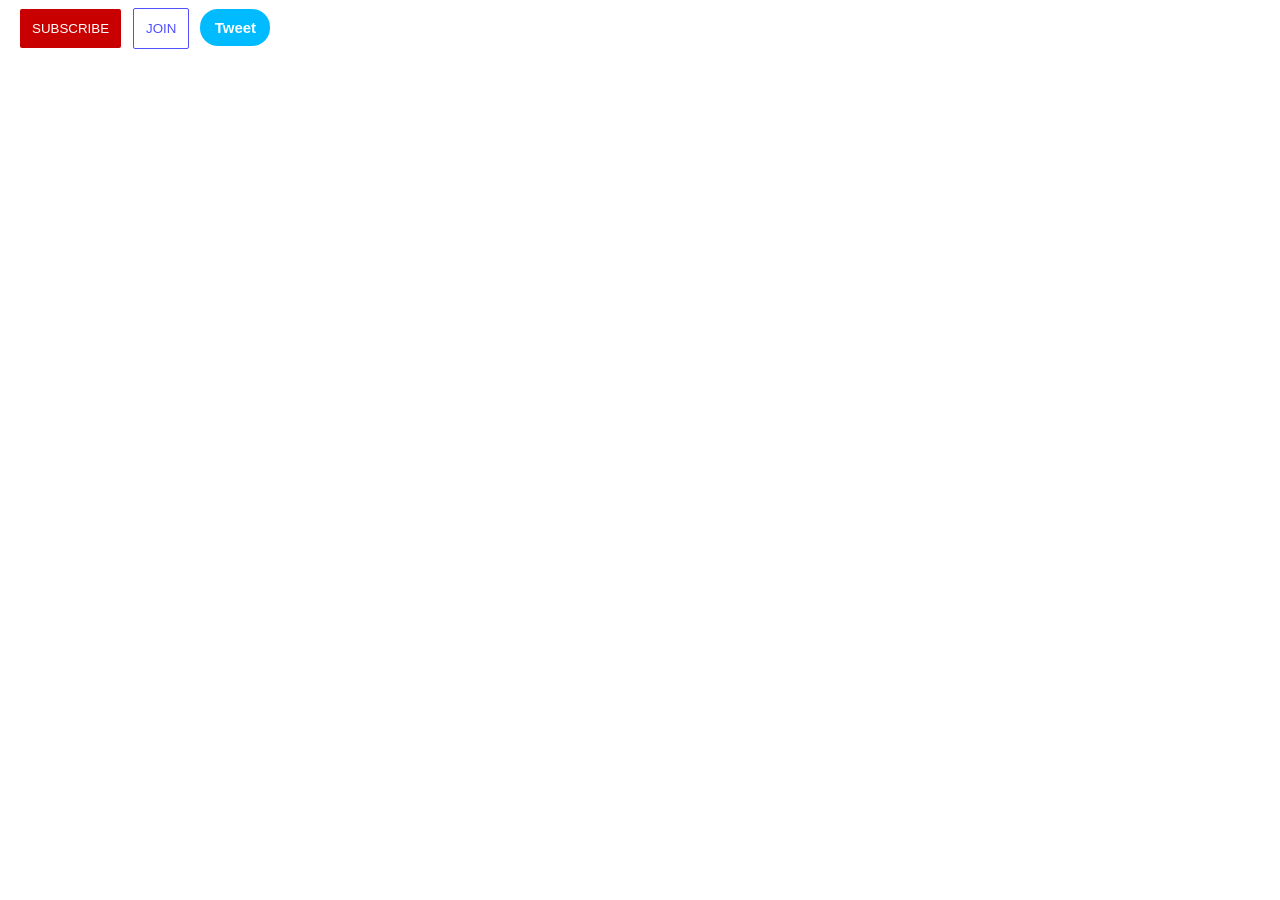
<file: PRACTICE/index.html>
<!DOCTYPE html>
<html lang="en">

<head>
  <meta charset="UTF-8">
  <meta name="viewport" content="width=device-width, initial-scale=1.0">
  <title>Document</title>
</head>

<body>
  <style>
    .subscribe-btn {
      background-color: rgb(200, 0, 0);
      color: white;
      border: none;
      padding: 12px 12px;
      border-radius: 2px;
      cursor: pointer;
      margin-left: 12px;
      margin-right: 8px;
      transition: opacity 0.15s;
    }

    .subscribe-btn:hover {
      opacity: 0.6;
    }

    .subscribe-btn:active {
      opacity: 0.5;
    }

    .join-btn {
      background-color: white;
      border-width: 1px;
      border-style: solid;
      border-color: rgb(80, 80, 255);
      border-radius: 2px;
      padding: 12px;
      color: rgb(80, 80, 255);
      cursor: pointer;
      transition: background-color 0.15s, color 0.15s;
    }

    .join-btn:hover {
      background-color: rgb(80, 80, 255);
      color: white;
    }

    .join-btn:active {
      opacity: 0.5;
    }

    .tweet-btn {
      background-color: rgb(0, 187, 255);
      color: white;
      border: none;
      border-radius: 18px;
      height: 37px;
      width: 70px;
      font-weight: bold;
      font-size: 15px;
      cursor: pointer;
      margin-left: 7px;
      transition: box-shadow 0.15s;
    }

    .tweet-btn:hover {
      box-shadow: 5px 5px 10px rgba(0, 0, 0, 0.15);
    }
  </style>

  <button class="subscribe-btn">SUBSCRIBE</button>
  <button class="join-btn">JOIN</button>
  <button class="tweet-btn">Tweet</button>
</body>

</html>
</file>
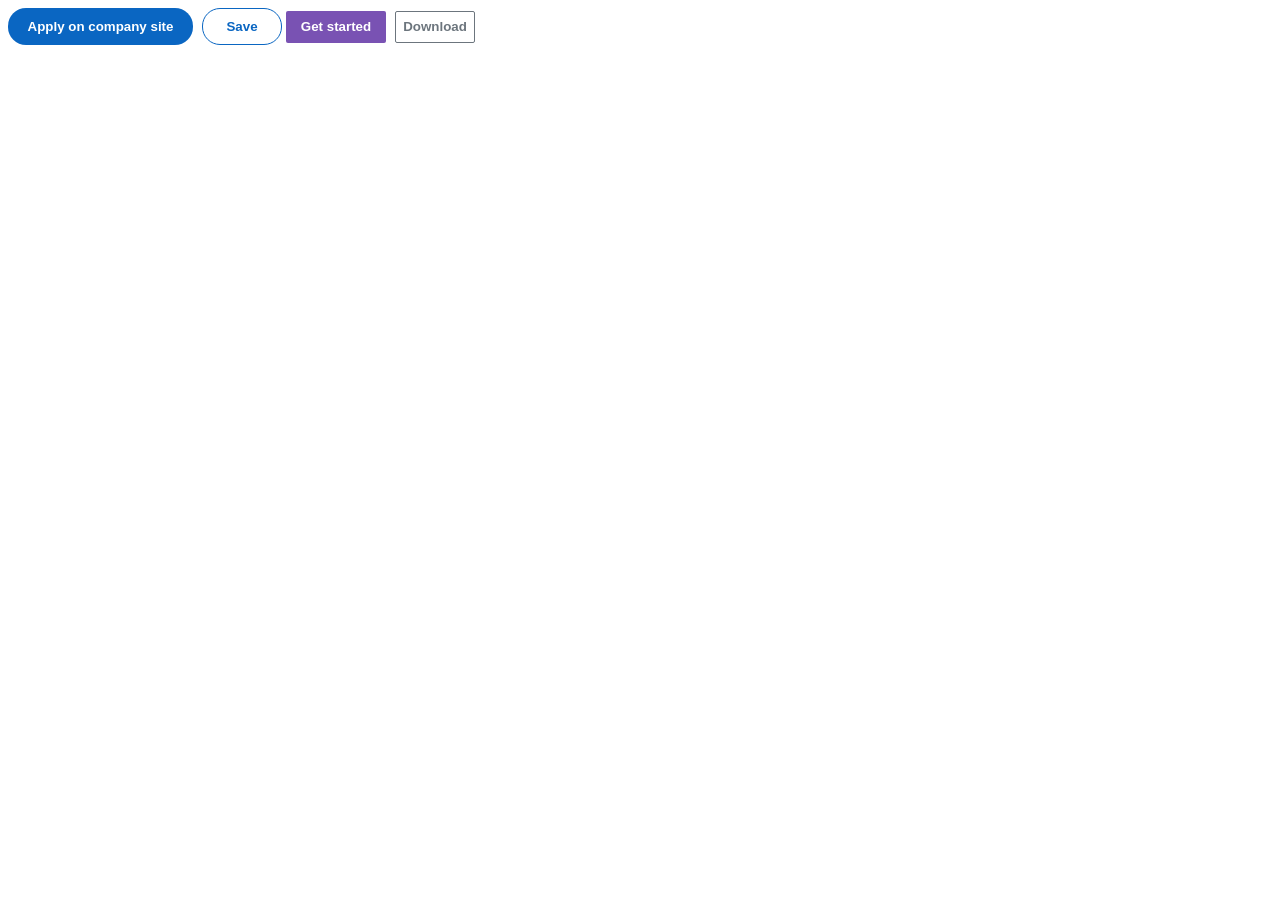
<file: PRACTICE/practice.html>
<!DOCTYPE html>
<html lang="en">

<head>
  <meta charset="UTF-8">
  <meta name="viewport" content="width=device-width, initial-scale=1.0">
  <title>Document</title>
</head>

<body>
  <style>
    .apply-btn {
      background-color: rgb(10, 102, 194);
      border-radius: 18px;
      border: none;
      width: 185px;
      height: 37px;
      color: white;
      font-weight: bold;
      margin-right: 5px;
      margin-bottom: 7px;
      cursor: pointer;
      transition: background-color 0.15s
    }

    .apply-btn:hover {
      background-color: rgb(7, 74, 140);
    }

    .save-btn {
      background-color: white;
      border-color: rgb(10, 102, 194);
      border-width: 1px;
      border-style: solid;
      border-radius: 18px;
      height: 37px;
      width: 80px;
      font-weight: bold;
      color: rgb(10, 102, 194);
      transition: background-color 0.15s, border-width 0.15s;
    }

    .save-btn:hover {
      background-color: rgb(216, 235, 255);
      border-width: 2px;
    }

    .start-btn {
      background-color: rgb(121, 82, 179);
      border: none;
      border-radius: 2px;
      color: white;
      font-weight: bold;
      height: 32px;
      width: 100px;
      transition: background-color 0.15s;
    }

    .start-btn:hover {
      background-color: rgb(110, 52, 196);
    }

    .download-btn {
      background-color: white;
      border-color: rgb(108, 117, 125);
      border-width: 1px;
      border-style: solid;
      border-radius: 2px;
      height: 32px;
      width: 80px;
      color: rgb(108, 117, 125);
      font-weight: bold;
      margin-left: 5px;
      transition: background-color 0.15s;
    }

    .download-btn:hover {
      background-color: rgb(108, 117, 125);
      color: white;
    }
  </style>
  <!-- Practice - 1 -->
  <button class="apply-btn">Apply on company site</button>
  <button class="save-btn">Save</button>
  <!-- Practice - 2 -->
  <button class="start-btn">Get started</button>
  <button class="download-btn">Download</button>
</body>

</html>
</file>
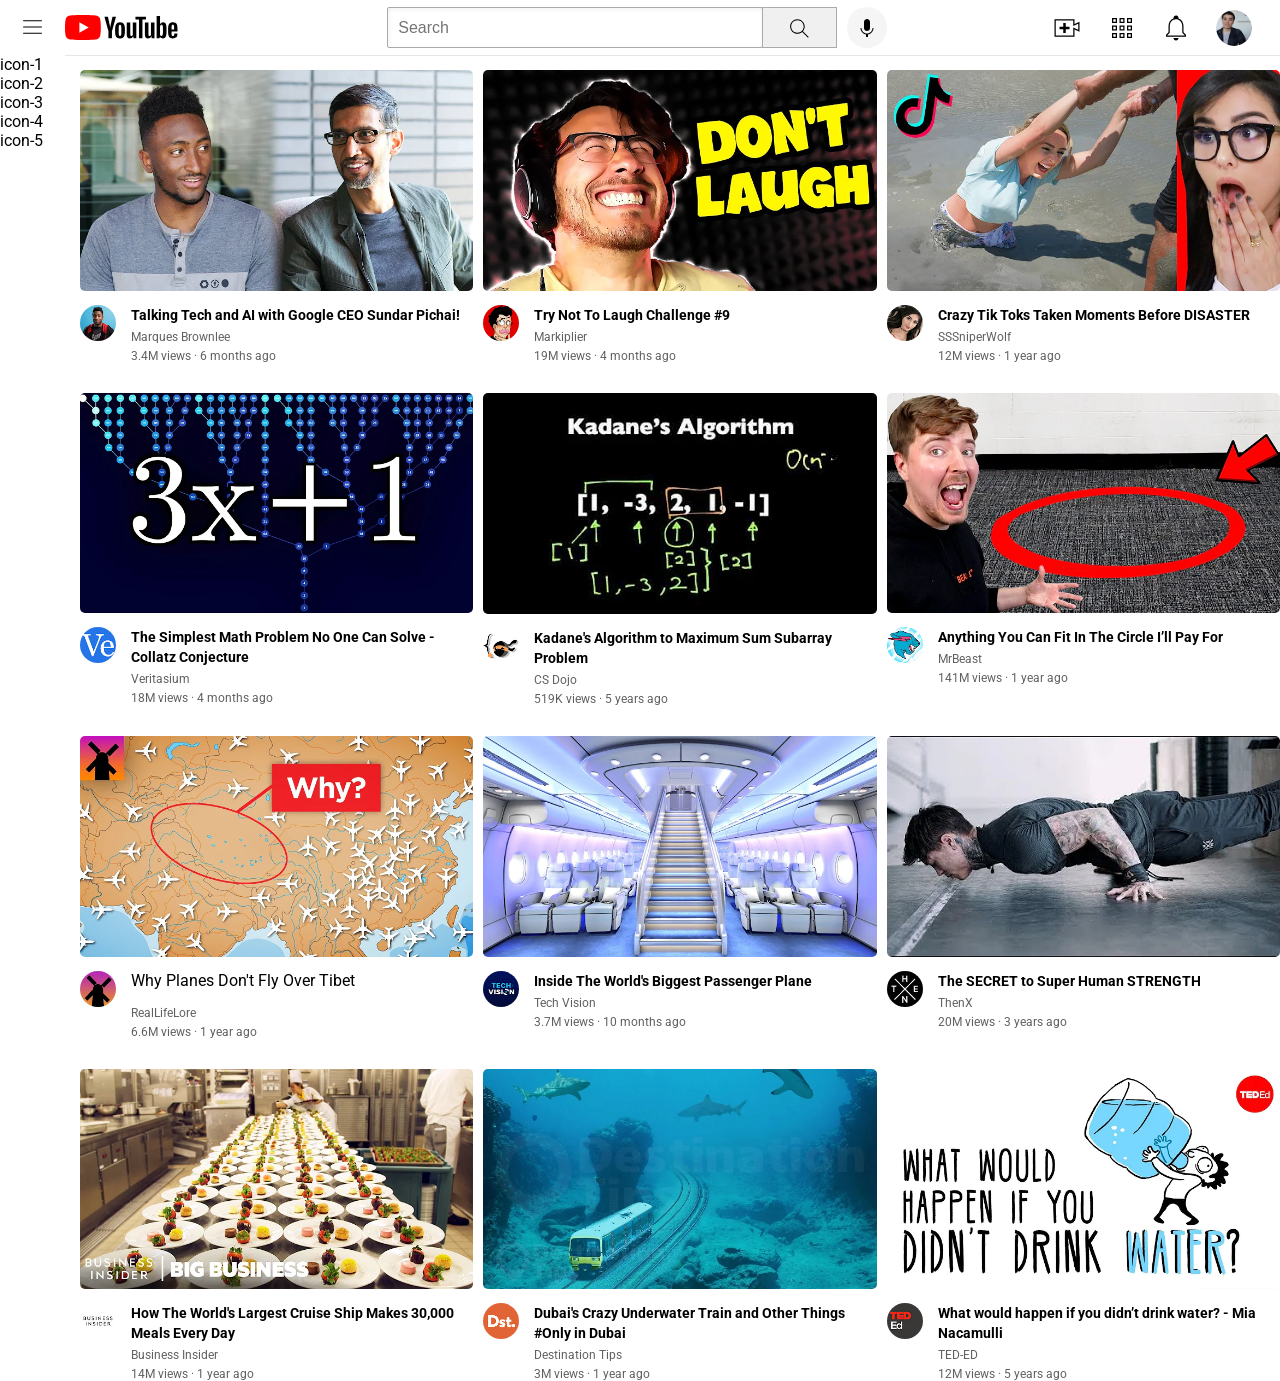
<file: HTML+CSS/demos/youtube-demo.html>
<!DOCTYPE html>
<html>

<head>
  <title>YouTube - Demo</title>

  <link rel="preconnect" href="https://fonts.googleapis.com">
  <link rel="preconnect" href="https://fonts.gstatic.com" crossorigin>
  <link href="https://fonts.googleapis.com/css2?family=Roboto:ital,wght@0,100..900;1,100..900&display=swap"
    rel="stylesheet">

  <link rel="stylesheet" href="./styles/general.css">
  <link rel="stylesheet" href="./styles/header.css">
  <link rel="stylesheet" href="./styles/video.css">
  <link rel="stylesheet" href="./styles/sidebar.css">
</head>

<body>
  <div class="header">
    <div class="left-sec">
      <img class="hamburger-menu" src="./icons/hamburger-menu.svg" alt="hamburger-menu">
      <img class="youtube-logo" src="./icons/youtube-logo.svg" alt="youtube-logo">
    </div>

    <div class="middle-sec">
      <input class="search-bar" type="text" placeholder="Search">
      <button class="search-btn">
        <img class="search-icon" src="./icons/search.svg" alt="search-icon">
      </button>
      <button class="voice-search-btn">
        <img class="voice-search-icon" src="./icons/voice-search-icon.svg" alt="voice-search-icon">
      </button>
    </div>

    <div class="right-sec">
      <img class="upload-videos" src="./icons/upload.svg" alt="upload-videos">
      <img class="youtube-apps" src="./icons/youtube-apps.svg" alt="youtube-apps">
      <img class="notifications" src="./icons/notifications.svg" alt="notifications">
      <img class="my-channel" src="./icons/my-channel.jpeg" alt="my-channel">
    </div>
  </div>

  <div class="sidebar">
    <div>icon-1</div>
    <div>icon-2</div>
    <div>icon-3</div>
    <div>icon-4</div>
    <div>icon-5</div>
  </div>

  <div class="yt-main-grid">

    <div class="yt-main">
      <div class="vid-thumb">
        <img class="thumb-img" src="./thumbnails/thumbnail-01.webp" alt="thumbnail-01">
      </div>

      <div class="vid-info-grid">
        <div class="vid-prof">
          <img class="vid-prof-img" src="./profiles/channel-01.jpeg" alt="profile-01">
        </div>
        <div class="vid-desc">
          <p class="vid-title">Talking Tech and AI with Google CEO Sundar Pichai!</p>
          <p class="vid-author">Marques Brownlee</p>
          <p class="vid-stats">3.4M views &#183; 6 months ago</p>
        </div>
      </div>
    </div>

    <div class="yt-main">
      <div class="vid-thumb">
        <img class="thumb-img" src="./thumbnails/thumbnail-02.webp" alt="thumbnail-01">
      </div>

      <div class="vid-info-grid">
        <div class="vid-prof">
          <img class="vid-prof-img" src="./profiles/channel-02.jpeg" alt="profile-01">
        </div>
        <div class="vid-desc">
          <p class="vid-title">Try Not To Laugh Challenge #9</p>
          <p class="vid-author">Markiplier</p>
          <p class="vid-stats">19M views &#183; 4 months ago</p>
        </div>
      </div>
    </div>

    <div class="yt-main">
      <div class="vid-thumb">
        <img class="thumb-img" src="./thumbnails/thumbnail-03.webp" alt="thumbnail-01">
      </div>

      <div class="vid-info-grid">
        <div class="vid-prof">
          <img class="vid-prof-img" src="./profiles/channel-03.jpeg" alt="profile-01">
        </div>
        <div class="vid-desc">
          <p class="vid-title">Crazy Tik Toks Taken Moments Before DISASTER</p>
          <p class="vid-author">SSSniperWolf</p>
          <p class="vid-stats">12M views &#183; 1 year ago</p>
        </div>
      </div>
    </div>

    <div class="yt-main">
      <div class="vid-thumb">
        <img class="thumb-img" src="./thumbnails/thumbnail-04.webp" alt="thumbnail-01">
      </div>

      <div class="vid-info-grid">
        <div class="vid-prof">
          <img class="vid-prof-img" src="./profiles/channel-04.jpeg" alt="profile-01">
        </div>
        <div class="vid-desc">
          <p class="vid-title">The Simplest Math Problem No One Can Solve - Collatz Conjecture</p>
          <p class="vid-author">Veritasium</p>
          <p class="vid-stats">18M views &#183; 4 months ago</p>
        </div>
      </div>
    </div>

    <div class="yt-main">
      <div class="vid-thumb">
        <img class="thumb-img" src="./thumbnails/thumbnail-05.webp" alt="thumbnail-01">
      </div>

      <div class="vid-info-grid">
        <div class="vid-prof">
          <img class="vid-prof-img" src="./profiles/channel-05.jpeg" alt="profile-01">
        </div>
        <div class="vid-desc">
          <p class="vid-title">Kadane's Algorithm to Maximum Sum Subarray Problem</p>
          <p class="vid-author">CS Dojo</p>
          <p class="vid-stats">519K views &#183; 5 years ago</p>
        </div>
      </div>
    </div>


    <div class="yt-main">
      <div class="vid-thumb">
        <img class="thumb-img" src="./thumbnails/thumbnail-06.webp" alt="thumbnail-01">
      </div>

      <div class="vid-info-grid">
        <div class="vid-prof">
          <img class="vid-prof-img" src="./profiles/channel-06.jpeg" alt="profile-01">
        </div>
        <div class="vid-desc">
          <p class="vid-title">Anything You Can Fit In The Circle I’ll Pay For</p>
          <p class="vid-author">MrBeast</p>
          <p class="vid-stats">141M views &#183; 1 year ago</p>
        </div>
      </div>
    </div>

    <div class="yt-main">
      <div class="vid-thumb">
        <img class="thumb-img" src="./thumbnails/thumbnail-07.webp" alt="thumbnail-01">
      </div>

      <div class="vid-info-grid">
        <div class="vid-prof">
          <img class="vid-prof-img" src="./profiles/channel-07.jpeg" alt="profile-01">
        </div>
        <div class="vid-desc">Why Planes Don't Fly Over Tibet</p>
          <p class="vid-author">RealLifeLore</p>
          <p class="vid-stats">6.6M views &#183; 1 year ago</p>
        </div>
      </div>
    </div>

    <div class="yt-main">
      <div class="vid-thumb">
        <img class="thumb-img" src="./thumbnails/thumbnail-08.webp" alt="thumbnail-01">
      </div>

      <div class="vid-info-grid">
        <div class="vid-prof">
          <img class="vid-prof-img" src="./profiles/channel-08.jpeg" alt="profile-01">
        </div>
        <div class="vid-desc">
          <p class="vid-title">Inside The World's Biggest Passenger Plane</p>
          <p class="vid-author">Tech Vision</p>
          <p class="vid-stats">3.7M views &#183; 10 months ago</p>
        </div>
      </div>
    </div>

    <div class="yt-main">
      <div class="vid-thumb">
        <img class="thumb-img" src="./thumbnails/thumbnail-09.webp" alt="thumbnail-01">
      </div>

      <div class="vid-info-grid">
        <div class="vid-prof">
          <img class="vid-prof-img" src="./profiles/channel-09.jpeg" alt="profile-01">
        </div>
        <div class="vid-desc">
          <p class="vid-title">The SECRET to Super Human STRENGTH</p>
          <p class="vid-author">ThenX</p>
          <p class="vid-stats">20M views &#183; 3 years ago</p>
        </div>
      </div>
    </div>

    <div class="yt-main">
      <div class="vid-thumb">
        <img class="thumb-img" src="./thumbnails/thumbnail-10.webp" alt="thumbnail-01">
      </div>

      <div class="vid-info-grid">
        <div class="vid-prof">
          <img class="vid-prof-img" src="./profiles/channel-10.jpeg" alt="profile-01">
        </div>
        <div class="vid-desc">
          <p class="vid-title">How The World's Largest Cruise Ship Makes 30,000 Meals Every Day</p>
          <p class="vid-author">Business Insider</p>
          <p class="vid-stats">14M views &#183; 1 year ago</p>
        </div>
      </div>
    </div>

    <div class="yt-main">
      <div class="vid-thumb">
        <img class="thumb-img" src="./thumbnails/thumbnail-11.webp" alt="thumbnail-01">
      </div>

      <div class="vid-info-grid">
        <div class="vid-prof">
          <img class="vid-prof-img" src="./profiles/channel-11.jpeg" alt="profile-01">
        </div>
        <div class="vid-desc">
          <p class="vid-title">Dubai's Crazy Underwater Train and Other Things #Only in Dubai</p>
          <p class="vid-author">Destination Tips</p>
          <p class="vid-stats">3M views &#183; 1 year ago</p>
        </div>
      </div>
    </div>

    <div class="yt-main">
      <div class="vid-thumb">
        <img class="thumb-img" src="./thumbnails/thumbnail-12.webp" alt="thumbnail-01">
      </div>

      <div class="vid-info-grid">
        <div class="vid-prof">
          <img class="vid-prof-img" src="./profiles/channel-12.jpeg" alt="profile-01">
        </div>
        <div class="vid-desc">
          <p class="vid-title">What would happen if you didn’t drink water? - Mia Nacamulli</p>
          <p class="vid-author">TED-ED</p>
          <p class="vid-stats">12M views &#183; 5 years ago</p>
        </div>
      </div>
    </div>


  </div>
</body>

</html>
</file>
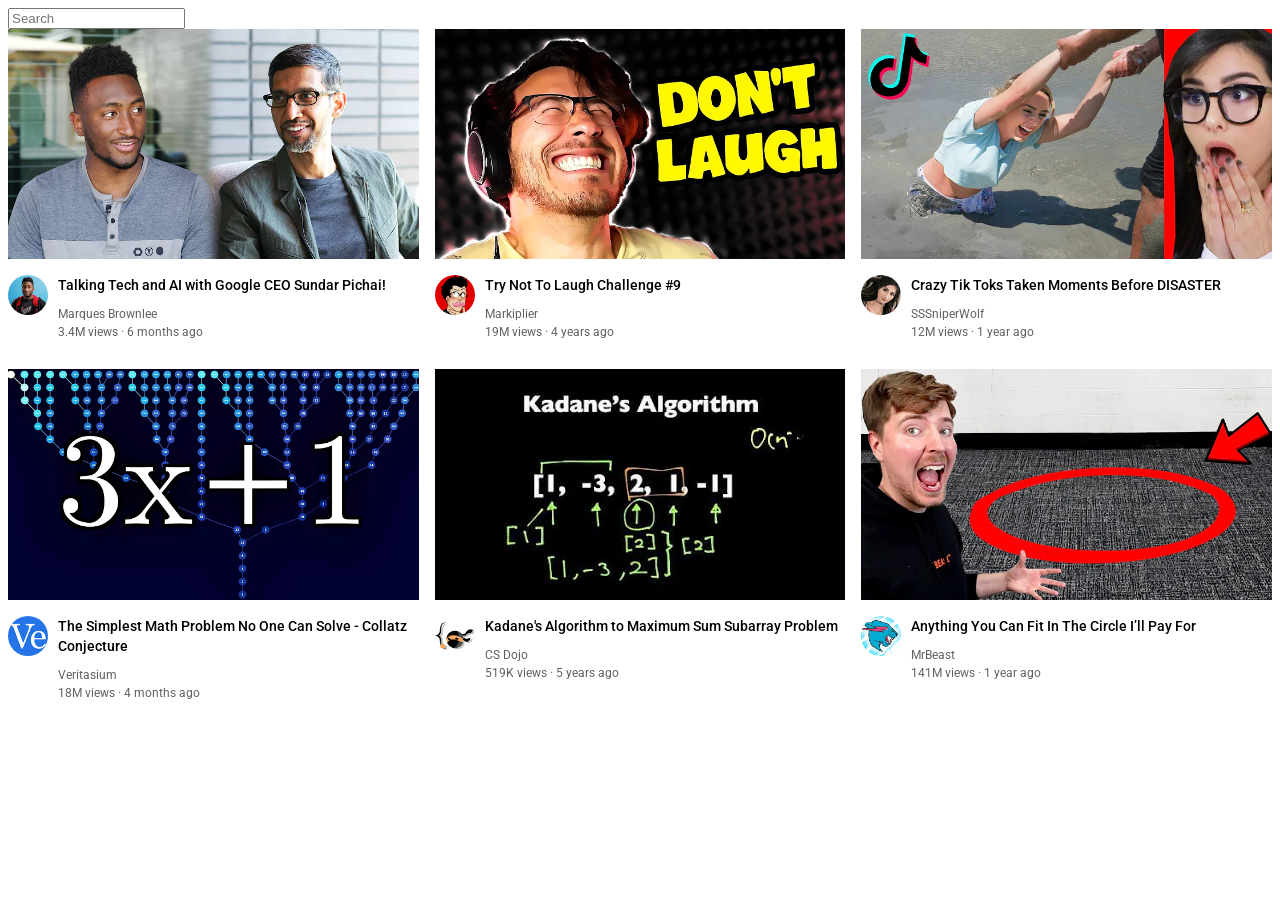
<file: HTML+CSS/demos/youtube.html>
<!DOCTYPE html>
<html>

<head>
  <title>YouTube.com Clone</title>

  <link rel="preconnect" href="https://fonts.googleapis.com">
  <link rel="preconnect" href="https://fonts.gstatic.com" crossorigin>
  <link href="https://fonts.googleapis.com/css2?family=Roboto:ital,wght@0,100..900;1,100..900&display=swap"
    rel="stylesheet">
  <style>
    p {
      font-family: Roboto, Arial;
      margin-top: 0;
      margin-bottom: 0;
    }

    .search-bar {
      display: block;
    }

    .video-grid {
      display: grid;
      grid-template-columns: 1fr 1fr 1fr;
      column-gap: 16px;
      row-gap: 30px;
    }

    .thumbnail-row {
      margin-bottom: 12px;
    }

    .thumbnail {
      width: 100%;
    }

    .video-info-grid {
      display: grid;
      grid-template-columns: 50px 1fr;
    }

    .profile-picture {
      width: 40px;
      border-radius: 50px;
    }

    .video-title {
      margin-top: 0;
      font-size: 14px;
      font-weight: 500;
      line-height: 20px;
      margin-bottom: 12px;
    }

    .video-author,
    .video-stats {
      font-size: 12px;
      color: rgb(96, 96, 96);
    }

    .video-author {
      margin-bottom: 4px;
    }
  </style>
</head>

<body>
  <div class="header">

  </div>
  <input class="search-bar" type="text" placeholder="Search">

  <div class="video-grid">

    <div class="video-preview">
      <div class="thumbnail-row">
        <img class="thumbnail" src="thumbnails/thumbnail-01.webp" alt="thumbnail-01">
      </div>
      <div class="video-info-grid">
        <div class="channel-picture">
          <img class="profile-picture" src="./profiles/channel-01.jpeg" alt="channel-01">
        </div>
        <div class="video-info">
          <p class="video-title">
            Talking Tech and AI with Google CEO Sundar Pichai!
          </p>
          <p class="video-author">
            Marques Brownlee
          </p>
          <p class="video-stats">
            3.4M views &#183; 6 months ago
          </p>
        </div>
      </div>
    </div>

    <div class="video-preview">
      <div class="thumbnail-row">
        <img class="thumbnail" src="thumbnails/thumbnail-02.webp">
      </div>
      <div class="video-info-grid">
        <div class="channel-picture">
          <img class="profile-picture" src="./profiles/channel-02.jpeg">
        </div>
        <div class="video-info">
          <p class="video-title">
            Try Not To Laugh Challenge #9
          </p>
          <p class="video-author">
            Markiplier
          </p>
          <p class="video-stats">
            19M views &#183; 4 years ago
          </p>
        </div>
      </div>
    </div>

    <div class="video-preview">
      <div class="thumbnail-row">
        <img class="thumbnail" src="thumbnails/thumbnail-03.webp">
      </div>
      <div class="video-info-grid">
        <div class="channel-picture">
          <img class="profile-picture" src="./profiles/channel-03.jpeg">
        </div>
        <div class="video-info">
          <p class="video-title">
            Crazy Tik Toks Taken Moments Before DISASTER
          </p>
          <p class="video-author">
            SSSniperWolf
          </p>
          <p class="video-stats">
            12M views &#183; 1 year ago
          </p>
        </div>
      </div>
    </div>

    <div class="video-preview">
      <div class="thumbnail-row">
        <img class="thumbnail" src="thumbnails/thumbnail-04.webp">
      </div>
      <div class="video-info-grid">
        <div class="channel-picture">
          <img class="profile-picture" src="./profiles/channel-04.jpeg">
        </div>
        <div class="video-info">
          <p class="video-title">
            The Simplest Math Problem No One Can Solve - Collatz Conjecture
          </p>
          <p class="video-author">
            Veritasium
          </p>
          <p class="video-stats">
            18M views &#183; 4 months ago
          </p>
        </div>
      </div>
    </div>

    <div class="video-preview">
      <div class="thumbnail-row">
        <img class="thumbnail" src="thumbnails/thumbnail-05.webp">
      </div>
      <div class="video-info-grid">
        <div class="channel-picture">
          <img class="profile-picture" src="./profiles/channel-05.jpeg">
        </div>
        <div class="video-info">
          <p class="video-title">
            Kadane's Algorithm to Maximum Sum Subarray Problem
          </p>
          <p class="video-author">
            CS Dojo
          </p>
          <p class="video-stats">
            519K views &#183; 5 years ago
          </p>
        </div>
      </div>
    </div>

    <div class="video-preview">
      <div class="thumbnail-row">
        <img class="thumbnail" src="thumbnails/thumbnail-06.webp">
      </div>
      <div class="video-info-grid">
        <div class="channel-picture">
          <img class="profile-picture" src="./profiles/channel-06.jpeg">
        </div>
        <div class="video-info">
          <p class="video-title">
            Anything You Can Fit In The Circle I’ll Pay For
          </p>
          <p class="video-author">
            MrBeast
          </p>
          <p class="video-stats">
            141M views &#183; 1 year ago
          </p>
        </div>
      </div>
    </div>
  </div>
</body>

</html>
</file>
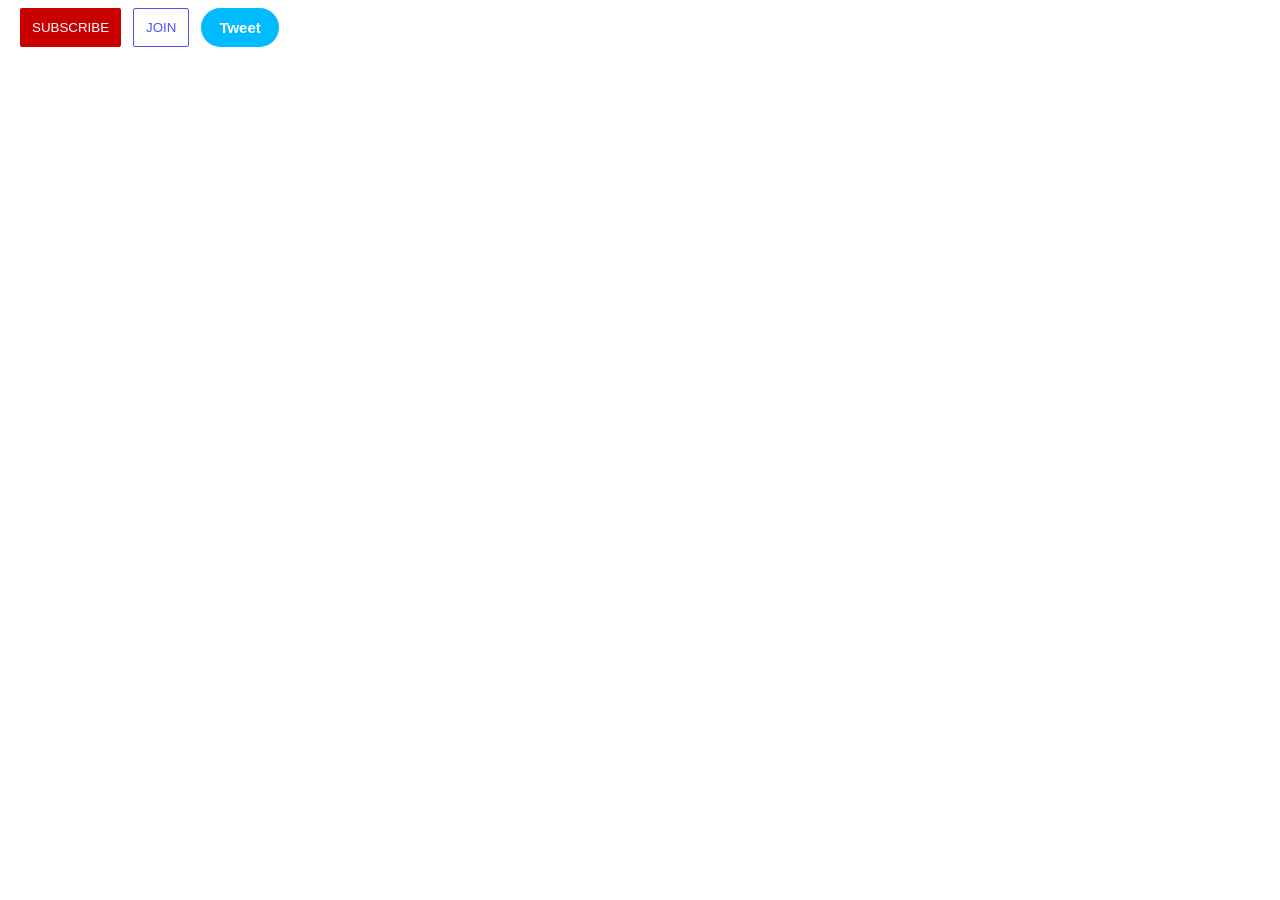
<file: HTML+CSS/LECTURE/buttons.html>
<!DOCTYPE html>
<html lang="en">

<head>
  <meta charset="UTF-8">
  <meta name="viewport" content="width=device-width, initial-scale=1.0">
  <title>Practice - Buttons</title>
  <link rel="stylesheet" href="styles/buttons.css">
</head>

<body>
  <button class="subscribe-btn">SUBSCRIBE</button>
  <button class="join-btn">JOIN</button>
  <button class="tweet-btn">Tweet</button>
</body>

</html>
</file>
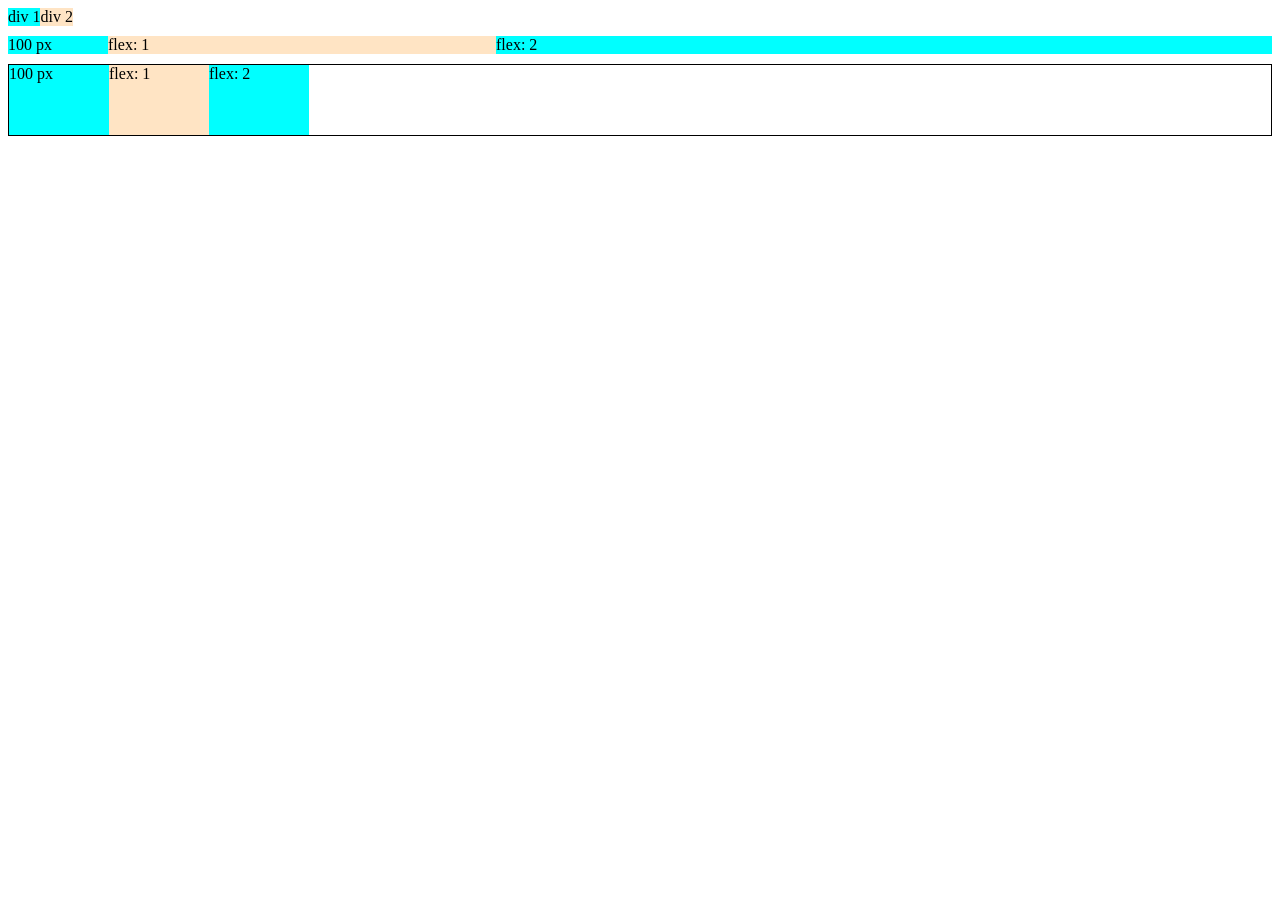
<file: HTML+CSS/LECTURE/css-flexbox.html>
<!DOCTYPE html>

<html>

<head>
  <title>
    CSS-Flexbox
  </title>

  <link rel="preconnect" href="https://fonts.googleapis.com">
  <link rel="preconnect" href="https://fonts.gstatic.com" crossorigin>
  <link href="https://fonts.googleapis.com/css2?family=Roboto:ital,wght@0,100..900;1,100..900&display=swap"
    rel="stylesheet">
</head>

<body>
  <div style="display: flex; flex-direction: row;">
    <div style="background-color: aqua;">div 1</div>
    <div style="background-color: bisque;">div 2</div>
  </div>

  <div style="display: flex; flex-direction: row; margin-top:10px;">
    <div style="background-color: aqua; width: 100px;">100 px</div>
    <div style="background-color: bisque; flex:1">flex: 1</div>
    <div style="background-color: aqua; flex:2">flex: 2</div>
  </div>

  <style>
    .main-div {
      display: flex;
      flex-direction: row;
      justify-content: left;

      border: 1px solid black;
      margin-top: 10px;

      height: 70px;
    }
  </style>
  <div class="main-div">
    <div style="background-color: aqua; width: 100px;">100 px</div>
    <div style="background-color: bisque; width: 100px;">flex: 1</div>
    <div style="background-color: aqua; width: 100px;">flex: 2</div>
  </div>

</body>

</html>
</file>
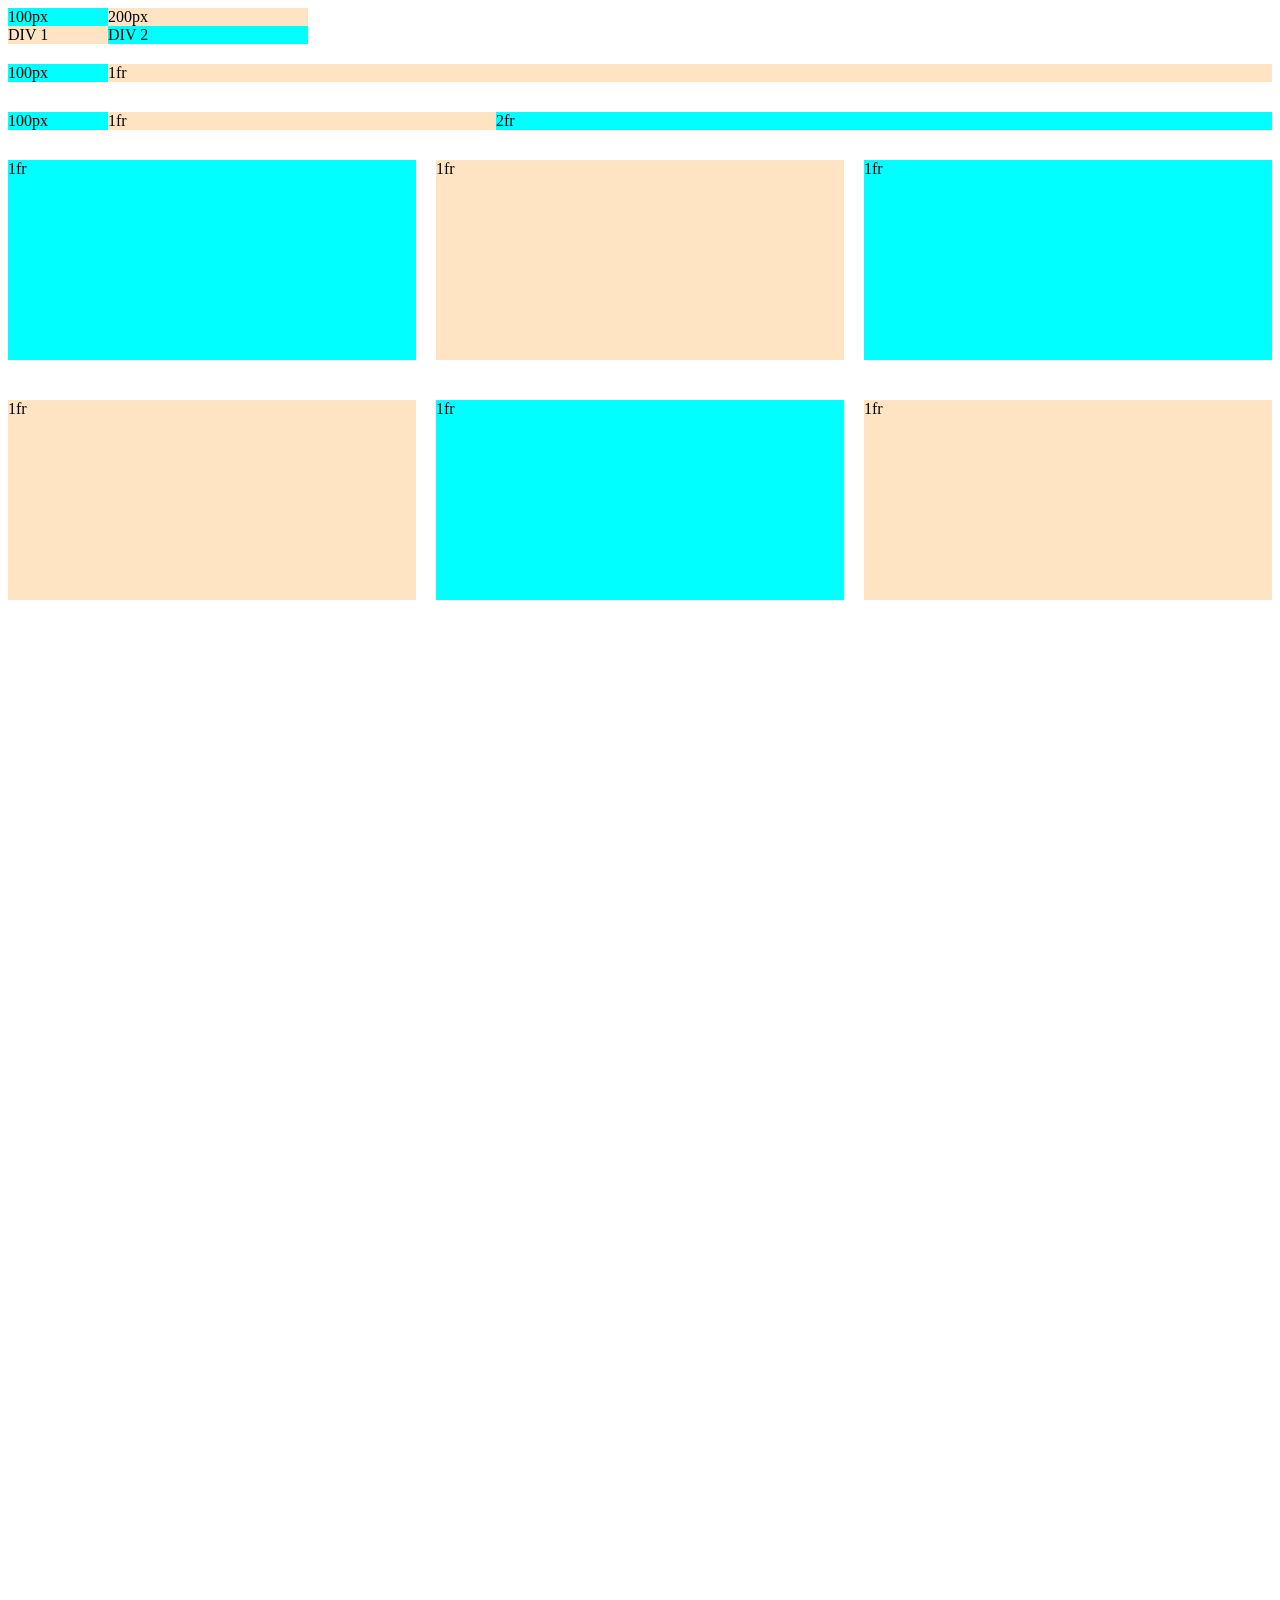
<file: HTML+CSS/LECTURE/css-grids.html>
<!DOCTYPE html>
<html>

<head>
  <title>CSS-Grid</title>
</head>

<body style="margin-bottom: 1000px;">
  <style></style>

  <div style="display: grid; grid-template-columns: 100px 200px; margin-bottom: 20px;">
    <div style="background-color: aqua;">100px</div>
    <div style="background-color: bisque;">200px</div>
    <div style="background-color: bisque;">DIV 1</div>
    <div style="background-color: aqua;">DIV 2</div>
  </div>

  <div style="display: grid; grid-template-columns: 100px 1fr; margin-bottom: 30px;">
    <div style="background-color: aqua;">100px</div>
    <div style="background-color: bisque;">1fr</div>
  </div>

  <div style="display: grid; grid-template-columns: 100px 1fr 2fr; margin-bottom: 30px;">
    <div style="background-color: aqua;">100px</div>
    <div style="background-color: bisque;">1fr</div>
    <div style="background-color: aqua;">2fr</div>
  </div>

  <div style="display: grid; grid-template-columns: 1fr 1fr 1fr; column-gap: 20px; row-gap: 40px;">
    <div style="background-color: aqua; height: 200px">1fr</div>
    <div style="background-color: bisque; height: 200px">1fr</div>
    <div style="background-color: aqua; height: 200px">1fr</div>
    <div style="background-color: bisque; height: 200px">1fr</div>
    <div style="background-color: aqua; height: 200px">1fr</div>
    <div style="background-color: bisque; height: 200px">1fr</div>
  </div>

</body>
</html>
</file>
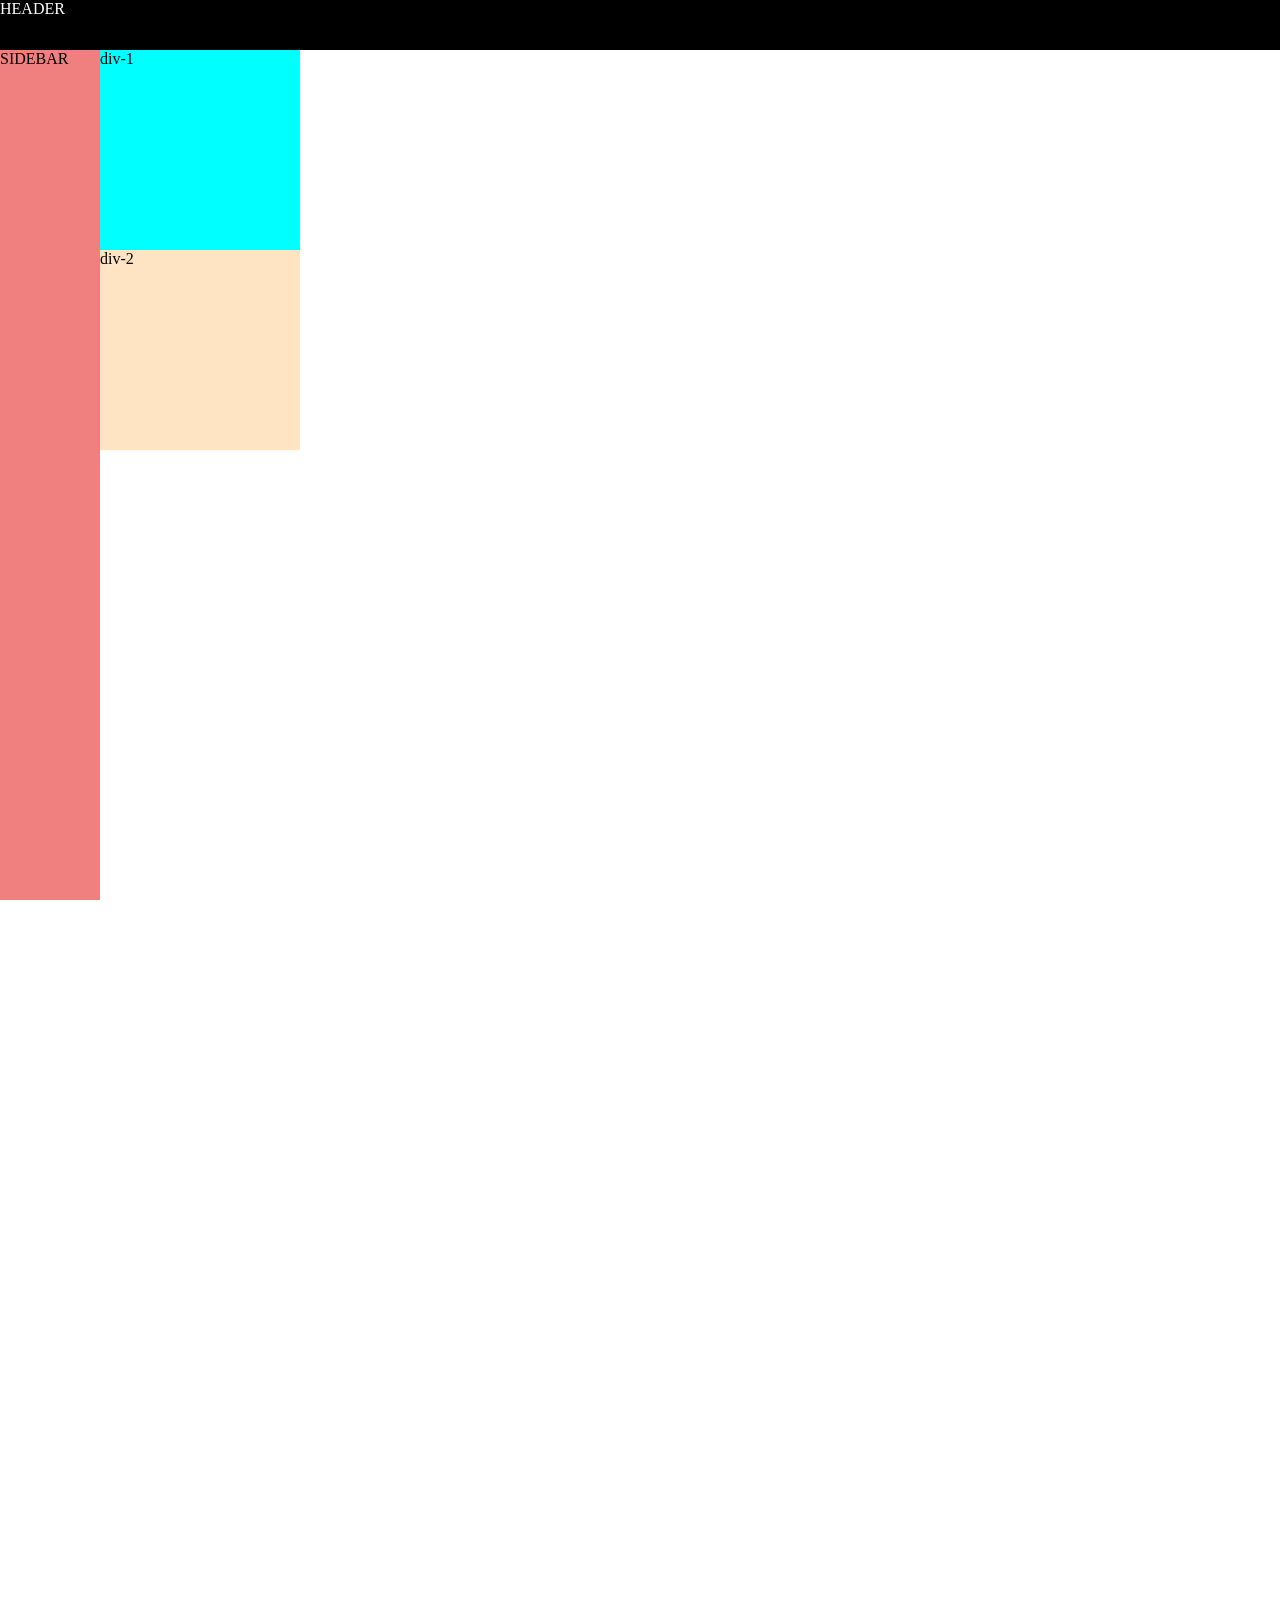
<file: HTML+CSS/LECTURE/css-position.html>
<!DOCTYPE html>
<html>

<head>
  <title>CSS - Position</title>
  <style>
    body {
      height: 3000px;
      margin: 0px;
      padding-top: 50px;
      padding-left: 100px;
    }
  </style>
</head>

<body>
  <div style="
    background-color: black; 
    color: rgb(255, 255, 255);
    position: fixed;
    top: 0px; 
    left: 0px;
    right: 0px;
    height: 50px;
  ">
    HEADER
  </div>

  <div style="
    background-color: lightcoral;
    position: fixed;
    top: 50px;
    left: 0px;
    width: 100px;
    bottom: 0px;
  ">
    SIDEBAR
  </div>
  <div style="width: 200px; height: 200px; background-color: aqua;">div-1</div>
  <div style="width: 200px; height: 200px; background-color: bisque;">div-2</div>
</body>

</html>
</file>
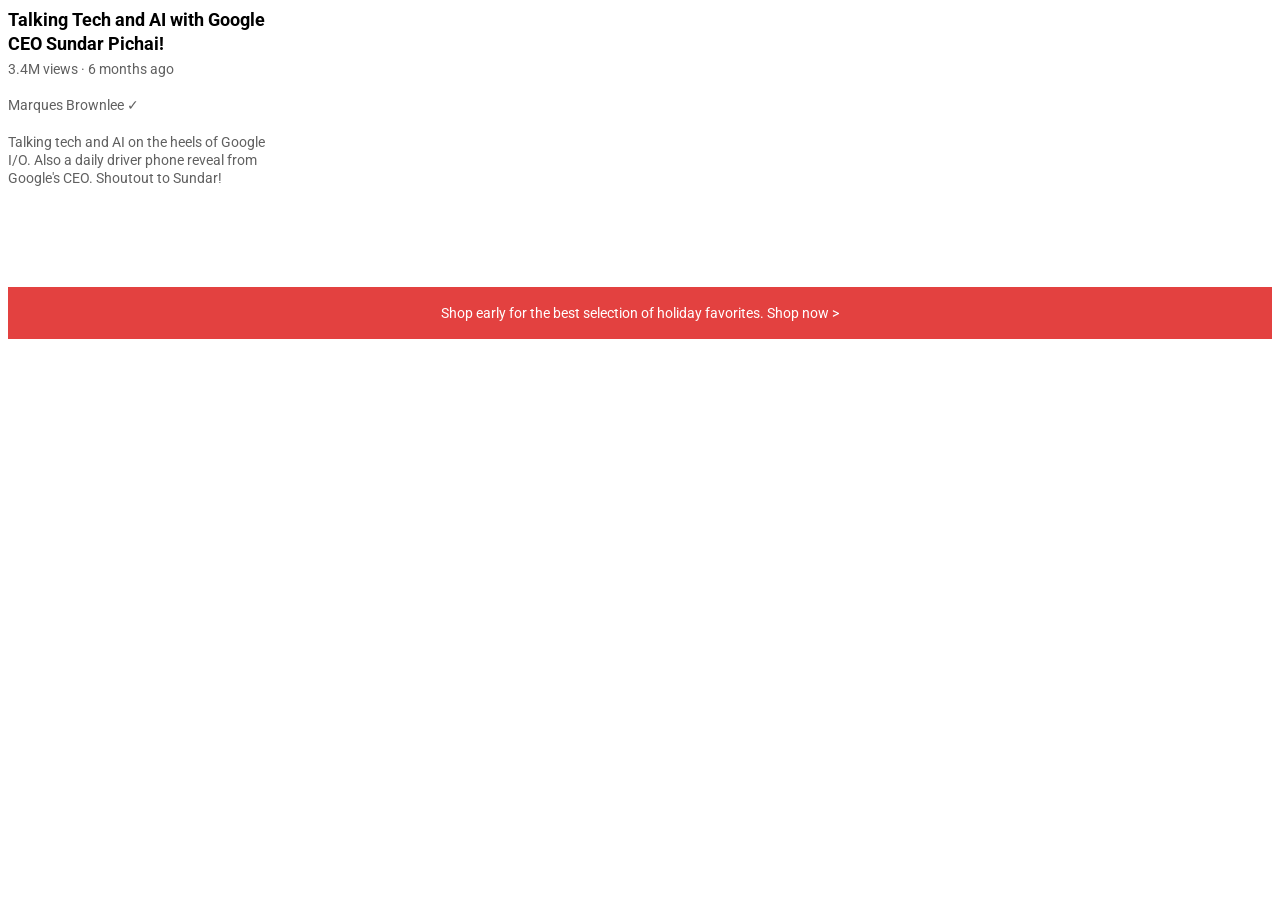
<file: HTML+CSS/LECTURE/text.html>
<!DOCTYPE html>
<html lang="en">

<head>
  <title>Practice - Text</title>

  <link rel="preconnect" href="https://fonts.googleapis.com">
  <link rel="preconnect" href="https://fonts.gstatic.com" crossorigin>
  <link href="https://fonts.googleapis.com/css2?family=Roboto:ital,wght@0,100..900;1,100..900&display=swap"
    rel="stylesheet">

  <link rel="stylesheet" href="./styles/text.css">
</head>

<body>
  <p class="title">
    Talking Tech and AI with Google CEO Sundar Pichai!
  </p>

  <p class="status">
    3.4M views &#183; 6 months ago
  </p>

  <p class="author">
    Marques Brownlee &#10003;
  </p>

  <p class="desc">
    Talking tech and AI on the heels of Google I/O. Also a daily driver phone reveal from Google's CEO. Shoutout to
    Sundar!
  </p>

  <p class="some-text">
    Shop early for the best selection of holiday favorites. <span class="shop-link">Shop now &#62;</span>
  </p>
</body>

</html>
</file>
<file: HTML+CSS/demos/styles/general.css>
body {
  font-family: Roboto, Arial;
  margin: 0;
  padding-top: 70px;
  padding-left: 80px;
}
</file>
<file: HTML+CSS/demos/styles/header.css>
.header {
  height: 55px;

  display: flex;
  flex-direction: row;
  justify-content: space-between;

  position: fixed;
  top: 0px;
  left: 0px;
  right: 0px;
  background-color: rgb(255, 255, 255);
  border-bottom: 1px solid rgb(230, 230, 230);
}

.left-sec {
  /* border: 1px solid black;
  background-color: aqua; */

  display: flex;
  align-items: center;
}

.hamburger-menu {
  height: 25px;
  width: 25px;
  margin-left: 20px;
  margin-right: 20px;
}

.youtube-logo {
  height: 25px;
}

.middle-sec {
  /* background-color: bisque; */
  flex: 1;
  margin-left: 75px;
  margin-right: 30px;
  max-width: 500px;

  display: flex;
  align-items: center;
}

.search-bar {
  flex: 1;
  border: 1px solid rgb(170, 170, 170);
  border-radius: 2px;
  padding-left: 10px;
  height: 37px;
  font-size: 16px;
  box-shadow: inset 1px 2px 5px rgba(0, 0, 0, 0.05);
  width: 0;
}

.search-bar::placeholder {
  font-family: Robot, Arial;
  font-size: 16px;
}

.search-btn {
  margin-left: -1px;
  margin-right: 10px;
  border: 1px solid rgb(170, 170, 170);
  width: 75px;
  height: 41px;
  background-color: rgb(240, 240, 240);
}

.search-icon {
  height: 25px;
  margin-top: 4px;
}

.voice-search-btn {
  border-radius: 20px;
  border: none;
  width: 40px;
  height: 41px;
  background-color: rgb(245, 245, 245);
}

.voice-search-icon {
  height: 24px;
  margin-top: 4px;
}

.right-sec {
  /* border: 1px solid black; */
  /* background-color: aqua; */
  margin-right: 28px;
  width: 200px;
  display: flex;
  align-items: center;
  justify-content: space-between;
}

.upload-videos {
  height: 30px;
}

.youtube-apps {
  height: 30px;
}

.notifications {
  height: 30px;
}

.my-channel {
  height: 36px;
  border-radius: 20px;
}
</file>
<file: HTML+CSS/demos/styles/video.css>
.yt-main-grid {
  /* background-color: aqua; */
  display: grid;
  grid-template-columns: 1fr 1fr 1fr;
  column-gap: 10px;
  row-gap: 30px;
}

.thumb-img {
  border-radius: 5px;
  width: 100%;
  height: 100%;
}

.vid-info-grid {
  display: grid;
  grid-template-columns: 36px 1fr;
  column-gap: 15px;
  margin-top: 10px;
}

.vid-prof-img {
  border-radius: 50%;
  width: 100%;
  height: 36px;
  object-fit: cover;
}

.vid-title {
  margin-top: 0px;
  margin-bottom: 5px;
  font-size: 14px;
  font-weight: 700;
  line-height: 20px;
}

.vid-author,
.vid-stats {
  margin-top: 0px;
  font-size: 12px;
  color: rgb(96, 96, 96);
}

.vid-author {
  margin-bottom: 5px;
}

.vid-stats {
  margin-bottom: 0px;
}
</file>
<file: HTML+CSS/demos/styles/sidebar.css>
.sidebar {
  background-color: rgb(255, 255, 255);
  position: fixed;
  left: 0px;
  bottom: 0px;
  top: 55px;
  width: 65px;
}
</file>
<file: HTML+CSS/LECTURE/styles/buttons.css>
.subscribe-btn {
  background-color: rgb(200, 0, 0);
  color: white;
  border: none;
  padding: 12px 12px;
  border-radius: 2px;
  cursor: pointer;
  margin-left: 12px;
  margin-right: 8px;
  transition: opacity 0.15s;
  vertical-align: top;
}

.subscribe-btn:hover {
  opacity: 0.6;
}

.subscribe-btn:active {
  opacity: 0.5;
}

.join-btn {
  background-color: white;
  border-width: 1px;
  border-style: solid;
  border-color: rgb(80, 80, 255);
  border-radius: 2px;
  padding: 11px 12px;
  color: rgb(80, 80, 255);
  cursor: pointer;
  transition: background-color 0.15s, color 0.15s;
  vertical-align: top;
}

.join-btn:hover {
  background-color: rgb(80, 80, 255);
  color: white;
}

.join-btn:active {
  opacity: 0.5;
}

.tweet-btn {
  background-color: rgb(0, 187, 255);
  color: white;
  border: none;
  border-radius: 20px;
  padding: 11px 18px;
  font-weight: bold;
  font-size: 15px;
  cursor: pointer;
  margin: 0px 8px;
  transition: box-shadow 0.15s;
  vertical-align: top;
}

.tweet-btn:hover {
  box-shadow: 5px 5px 10px rgba(0, 0, 0, 0.15);
}
</file>
<file: HTML+CSS/LECTURE/styles/text.css>
p {
  font-family: Roboto;
  /* font-family: Arial; */
  margin-top: 0;
  margin-bottom: 0;
}

.title {
  font-weight: bold;
  font-size: 18px;
  width: 280px;
  line-height: 24px;
  margin-bottom: 5px;
}

.status {
  font-size: 14px;
  color: rgb(96, 96, 96);
  margin-bottom: 20px;
}

.author {
  color: rgb(96, 96, 96);
  font-size: 14px;
  margin-bottom: 20px;
}

.desc {
  color: rgb(96, 96, 96);
  font-size: 14px;
  width: 280px;
  line-height: 18px;
  margin-bottom: 100px;
}

.some-text {
  margin-bottom: 50px;
  font-size: 14px;
  background-color: rgb(227, 65, 64);
  color: white;
  text-align: center;
  padding: 18px;
}

.shop-link {
  cursor: pointer;
}

.shop-link:hover {
  text-decoration: underline;
}
</file>
